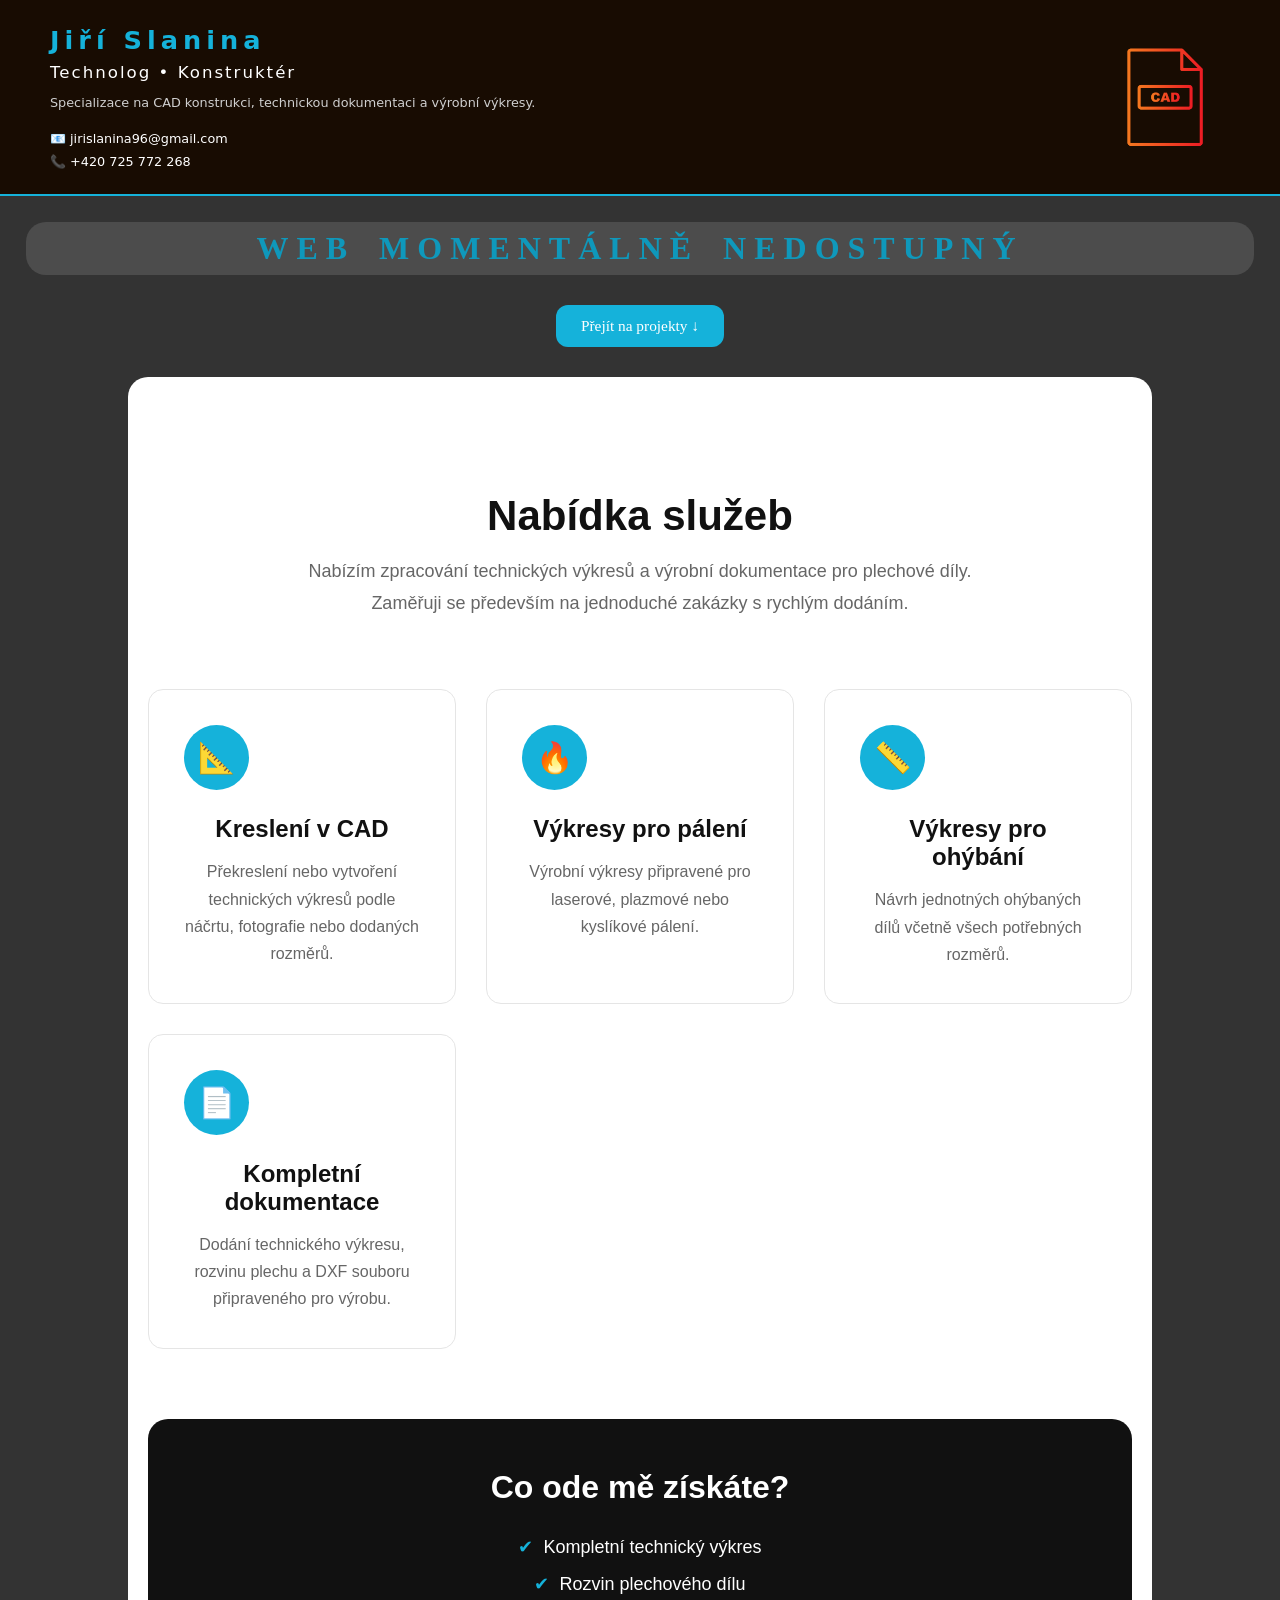
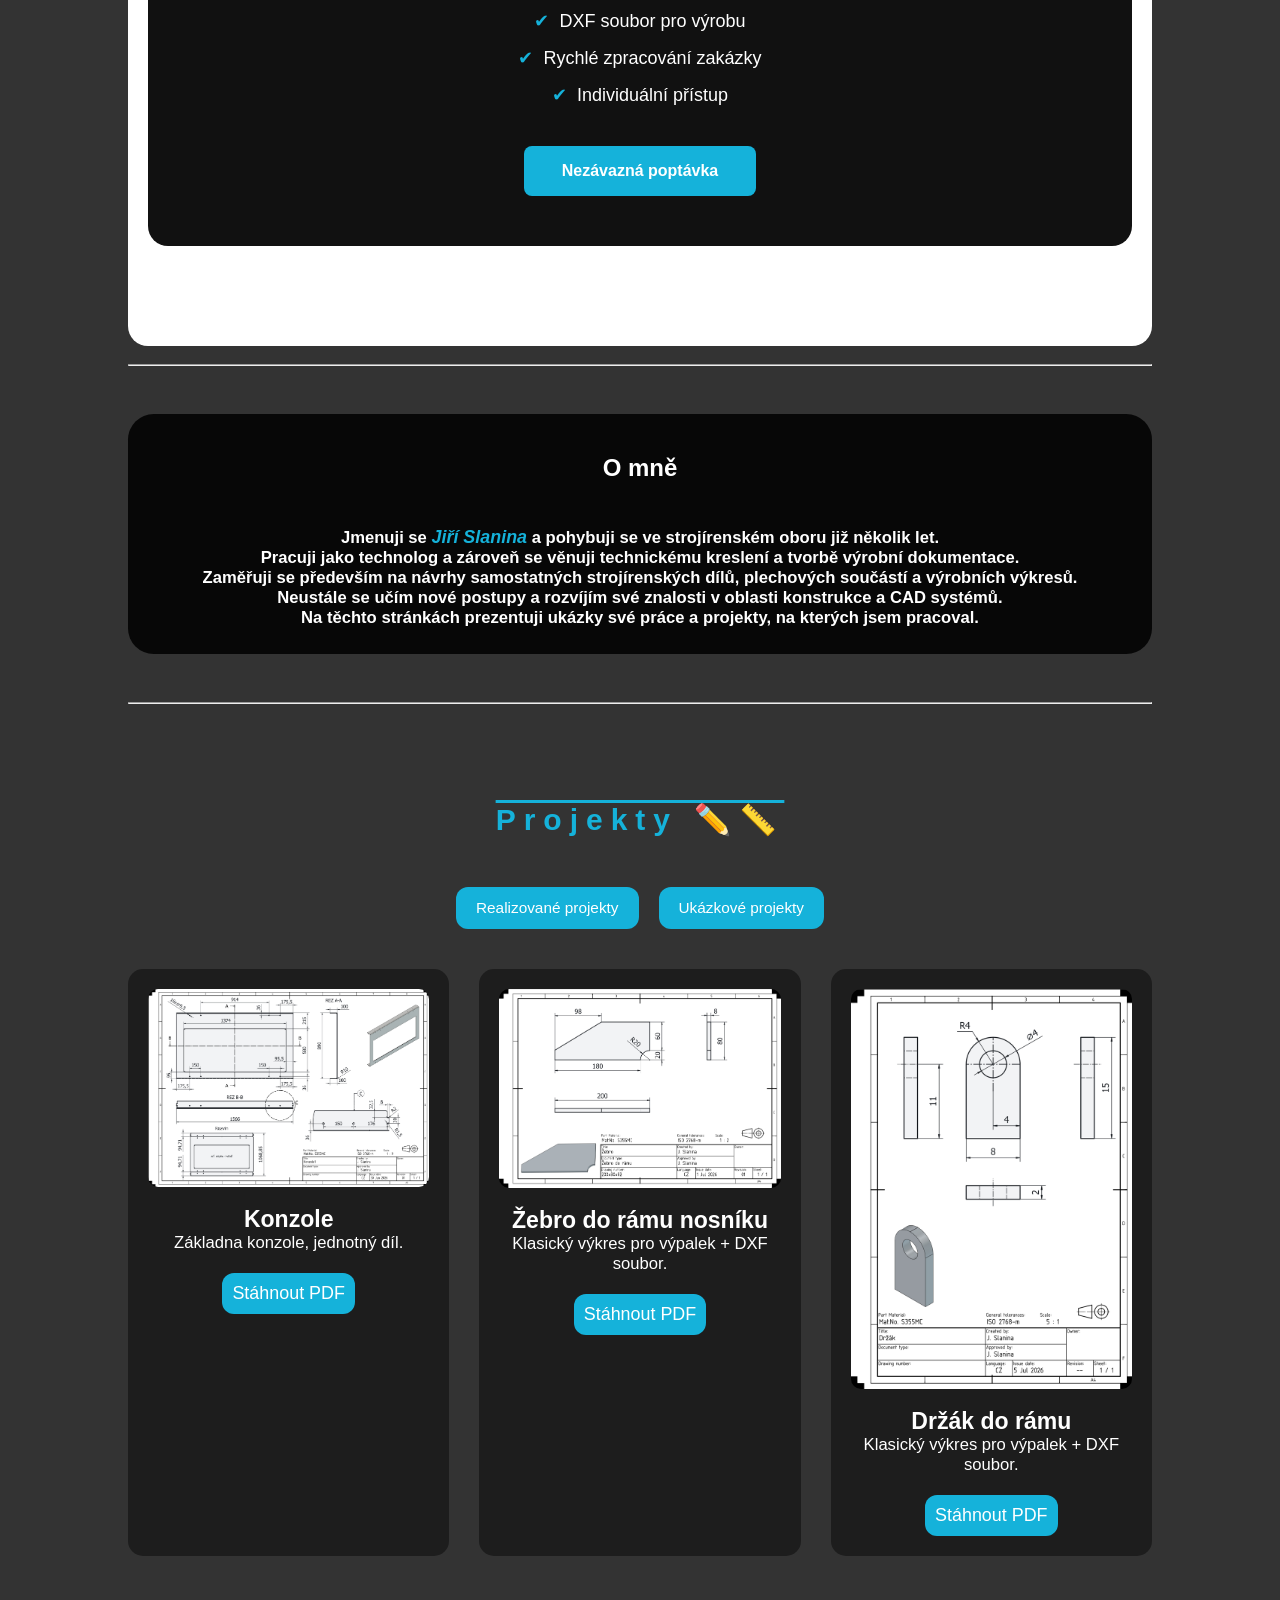
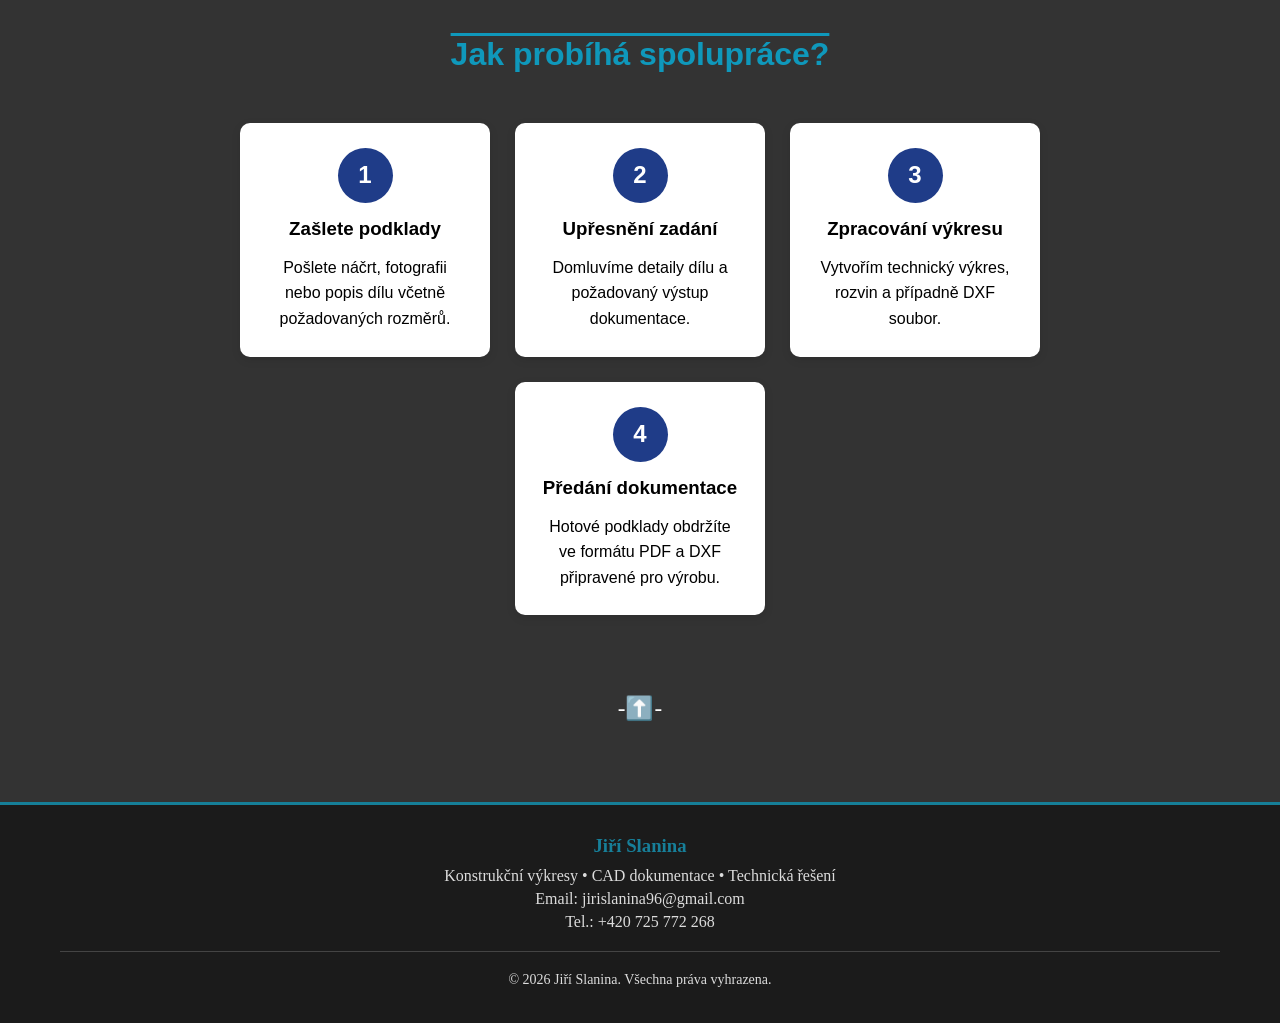
<file: index.html>
<!DOCTYPE html>
<html lang="cs">

<head>
    <meta charset="UTF-8">
    <meta name="viewport" content="width=device-width, initial-scale=1.0">
    <link rel="stylesheet" href="index-style.css">
    <link rel="shortcut icon" href="favicon/favicon-32x32.png" type="image/x-icon">
    <title>Jiří Slanina - Tech-Konstruktér CAD</title>
</head>

<div id="hlavni-obsah">

</div>

<body>

    <header>

        <div class="header-info">

            <div class="hlavicka">
                <h2>Jiří Slanina</h2>
                <p>Technolog • Konstruktér</p>
                <span>Specializace na CAD konstrukci, technickou dokumentaci a výrobní výkresy.</span>
            </div>

            <div class="contact">
                <h4>📧 jirislanina96@gmail.com</h4>
                <h4>📞 +420 725 772 268</h4>
            </div>

        </div>

        <div class="ikona">
            <img src="img/cad-ikon.png" alt="CAD ikona">
        </div>

    </header>

    <div class="out">
        <h1>Web momentálně nedostupný</h1>
    </div>

    <div class="scroll-btn">
        <a href="#projekty">Přejít na projekty ↓</a>
    </div>

    <main>



        <!--**********************ZKUŠEBNÍ-->
        <section id="sluzby" class="services">
            <div class="container">

                <div class="section-title">
                    <h2>Nabídka služeb</h2>
                    <p>
                        Nabízím zpracování technických výkresů a výrobní dokumentace
                        pro plechové díly. Zaměřuji se především na jednoduché zakázky
                        s rychlým dodáním.
                    </p>
                </div>

                <div class="services-grid">

                    <div class="service-box">
                        <div class="icon">📐</div>
                        <h3>Kreslení v CAD</h3>
                        <p>
                            Překreslení nebo vytvoření technických výkresů podle
                            náčrtu, fotografie nebo dodaných rozměrů.
                        </p>
                    </div>

                    <div class="service-box">
                        <div class="icon">🔥</div>
                        <h3>Výkresy pro pálení</h3>
                        <p>
                            Výrobní výkresy připravené pro laserové, plazmové
                            nebo kyslíkové pálení.
                        </p>
                    </div>

                    <div class="service-box">
                        <div class="icon">📏</div>
                        <h3>Výkresy pro ohýbání</h3>
                        <p>
                            Návrh jednotných ohýbaných dílů včetně všech
                            potřebných rozměrů.
                        </p>
                    </div>

                    <div class="service-box">
                        <div class="icon">📄</div>
                        <h3>Kompletní dokumentace</h3>
                        <p>
                            Dodání technického výkresu, rozvinu plechu a DXF souboru
                            připraveného pro výrobu.
                        </p>
                    </div>

                </div>

                <div class="service-info">

                    <h3>Co ode mě získáte?</h3>

                    <ul>
                        <li>Kompletní technický výkres</li>
                        <li>Rozvin plechového dílu</li>
                        <li>DXF soubor pro výrobu</li>
                        <li>Rychlé zpracování zakázky</li>
                        <li>Individuální přístup</li>
                    </ul>

                    <a href="kontakt.html" class="btn-primary">
                        Nezávazná poptávka
                    </a>

                </div>

            </div>
        </section>

        <!--****************************-->


        <br>
        <hr>
        <br>
        <div class="me">
            <h1>O mně</h1>
            <h3>Jmenuji se <i>Jiří Slanina</i> a pohybuji se ve strojírenském oboru již několik let. <br>Pracuji
                jako technolog a zároveň se věnuji technickému kreslení a tvorbě výrobní dokumentace. <br>Zaměřuji se
                především na návrhy samostatných strojírenských dílů, plechových součástí a výrobních
                výkresů. <br>Neustále se učím nové postupy a rozvíjím své znalosti v oblasti konstrukce a CAD
                systémů. <br>Na těchto stránkách prezentuji ukázky své práce a projekty, na kterých jsem pracoval.
            </h3>
        </div>
        <br>
        <hr>
        <br>
        <section class="projekty" id="projekty">

            <h1>Projekty&nbsp;✏️📏</h1>

            <div class="projekty-menu">
                <button id="btn-real">Realizované projekty</button>
                <button id="btn-test">Ukázkové projekty</button>
            </div>

            <!-- REALIZOVANÉ -->

            <div class="projekty-row" id="realizovane">

                <div class="projekt">
                    <img src="project/konzole.png" alt="Projekt 4">
                    <h3>Konzole</h3>
                    <p>Základna konzole, jednotný díl.</p>
                    <a href="project/Konzole-1.pdf" download>Stáhnout PDF</a>
                </div>

                <div class="projekt">
                    <img src="project/Žebro do rámu.png" alt="Projekt 2">
                    <h3>Žebro do rámu nosníku</h3>
                    <p>Klasický výkres pro výpalek + DXF soubor.</p>
                    <a href="project/Žebro 200x80x8.pdf" download>Stáhnout PDF</a>
                </div>

                <div class="projekt">
                    <img src="project/Držák.png" alt="Projekt 2">
                    <h3>Držák do rámu</h3>
                    <p>Klasický výkres pro výpalek + DXF soubor.</p>
                    <a href="project/Držák.pdf" download>Stáhnout PDF</a>
                </div>
            </div>

            <!--                         UKÁZKOVÉ                  -->

            <div class="projekty-row" id="ukazkove">

                <div class="projekt">
                    <img src="project/Držak světla v kabině.png" alt="Projekt 3">
                    <h3>Držák světla v kabině</h3>
                    <p>Ohýbaný díl s drážkami a otvory + rozvin s DXF.</p>
                    <a href="project/Žebro 200x80x8.pdf" download>Stáhnout&nbsp;PDF</a>
                </div>

                <div class="projekt">
                    <img src="project/Podložka.png" alt="Projekt 4">
                    <h3>Podložka</h3>
                    <p>Technický výkres podložky pro usazení trubky.</p>
                    <a href="project/Konzole-1.pdf" download>Stáhnout&nbsp;PDF</a>
                </div>

                <div class="projekt">
                    <img src="project/Výpalek s otvorem.png" alt="Projekt 5">
                    <h3>Krytka</h3>
                    <p>Zakrývací plech.</p>
                    <a href="project/Výpalek s otvorem.pdf" download>Stáhnout&nbsp;PDF</a>
                </div>

                <div class="projekt">
                    <img src="project/Štítek bok rámu.png" alt="Projekt 5">
                    <h3>Štítek pro gravír</h3>
                    <p>Štítek na boční plech rámu, pro gravírování vlastnosti rámu.</p>
                    <a href="project/Štítek bok rámu.pdf" download>Stáhnout&nbsp;PDF</a>
                </div>

                <div class="projekt">
                    <img src="project/Žebro k zavaření.png" alt="">
                    <h3>Žebro na trubku</h3>
                    <p>Žebro k zavaření na trubku, který bude držet boční plechy.</p>
                    <a href="project/Žebro k zavaření.pdf">Stáhnout&nbsp;PDF</a>
                </div>

                <div class="projekt">
                    <img src="project/U-profil.vyk.png" alt="">
                    <h3>U-profil s otvory</h3>
                    <p>Ohnutý výpalek do tvaru U s otvory pro kabely a šrouby</p>
                    <a href="project/U-profil.pdf">Stáhnout&nbsp;PDF</a>
                </div>

            </div>

        </section>


        <section class="spoluprace">

            <h1>Jak probíhá spolupráce?</h1>

            <div class="kroky">

                <div class="krok">
                    <span>1</span>
                    <h3>Zašlete podklady</h3>
                    <p>
                        Pošlete náčrt, fotografii nebo popis dílu
                        včetně požadovaných rozměrů.
                    </p>
                </div>

                <div class="krok">
                    <span>2</span>
                    <h3>Upřesnění zadání</h3>
                    <p>
                        Domluvíme detaily dílu a požadovaný
                        výstup dokumentace.
                    </p>
                </div>

                <div class="krok">
                    <span>3</span>
                    <h3>Zpracování výkresu</h3>
                    <p>
                        Vytvořím technický výkres, rozvin
                        a případně DXF soubor.
                    </p>
                </div>

                <div class="krok">
                    <span>4</span>
                    <h3>Předání dokumentace</h3>
                    <p>
                        Hotové podklady obdržíte ve formátu
                        PDF a DXF připravené pro výrobu.
                    </p>
                </div>

            </div>

        </section>


    </main>


    <div class="btn-up">
        <a href="#hlavni-obsah" class="btn-down">-⬆️-</a>
    </div>

    <!--**************************KONEC MAIN***************************
-->


    <footer>
        <div class="paticka">
            <div class="paticka-info">
                <h3>Jiří Slanina</h3>
                <p>Konstrukční výkresy • CAD dokumentace • Technická řešení</p>
            </div>

            <div class="paticka-kontakt">
                <p>Email: jirislanina96@gmail.com</p>
                <p>Tel.: +420 725 772 268</p>
            </div>

            <div class="paticka-copy">
                <p>&copy; 2026 Jiří Slanina. Všechna práva vyhrazena.</p>
            </div>
        </div>
    </footer>

    <script src="script.js"></script>
</body>

</html>
</file>
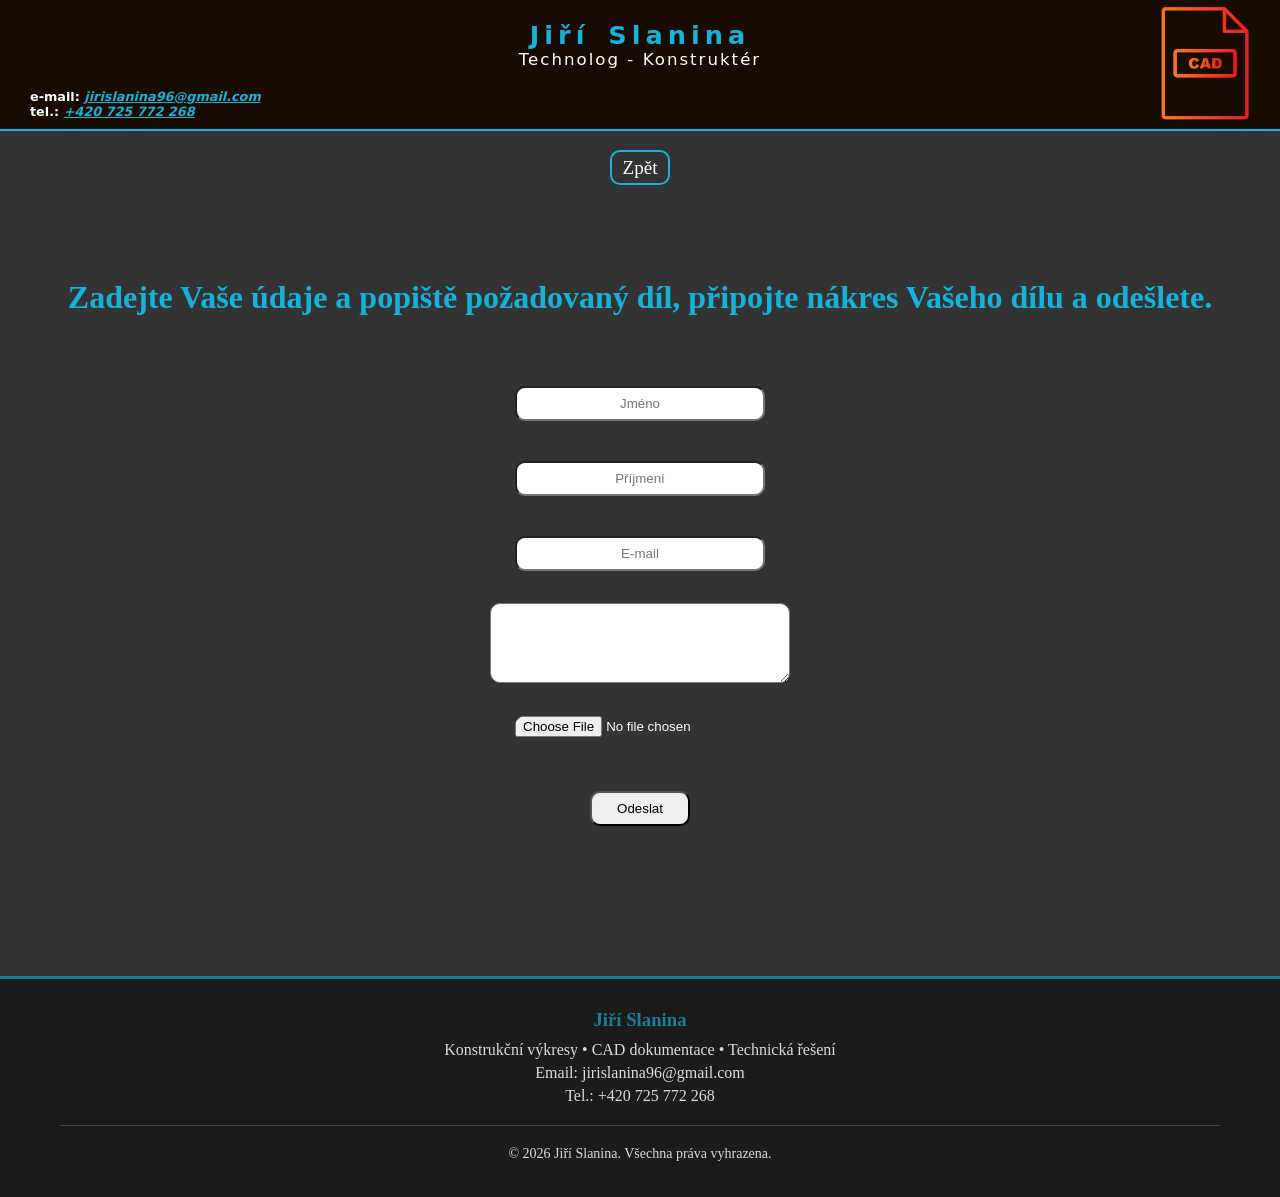
<file: kontakt.html>
<!DOCTYPE html>
<html lang="en">

<head>
    <meta charset="UTF-8">
    <meta name="viewport" content="width=device-width, initial-scale=1.0">
    <link rel="stylesheet" href="kontakt-style.css">
    <link rel="shortcut icon" href="favicon/favicon-32x32.png" type="image/x-icon">
    <title>Nezávazná poptávka</title>
</head>

<body>
    <header>
        <div class="hlavicka">
            <h2>Jiří Slanina</h2>
            <p>Technolog - Konstruktér</p>
        </div>

        <div class="contact">
            <h4>e-mail: <strong><i>jirislanina96@gmail.com</i></strong></h4>
            <h4>tel.: <strong><i>+420 725 772 268</i></strong></h4>
        </div>

        <div class="ikona">
            <img src="img/cad-ikon.png" alt="">
        </div>
    </header>



    <div class="back-page">
        <a class="btn-back" href="index.html">Zpět</a>
    </div>






    <main>
        <div class="formular">
            <h2>Zadejte Vaše údaje a popiště požadovaný díl, připojte nákres Vašeho dílu a odešlete.
            </h2>

            <form action="https://formspree.io/f/xqevokez" method="POST" enctype="multipart/form-data">
                <input type="text" name="Jméno:" placeholder="Jméno" required>
                <input type="text" name="Příjmení:" placeholder="Příjmení" required>
                <input type="email" name="E-mail:" placeholder="E-mail" required>
                <textarea name="zprava" id="" required></textarea>
                <input type="file" name="Soubor:" id="">
                <input type="submit" value="Odeslat">
            </form>
        </div>
    </main>


    <footer>
        <div class="paticka">
            <div class="paticka-info">
                <h3>Jiří Slanina</h3>
                <p>Konstrukční výkresy • CAD dokumentace • Technická řešení</p>
            </div>

            <div class="paticka-kontakt">
                <p>Email: jirislanina96@gmail.com</p>
                <p>Tel.: +420 725 772 268</p>
            </div>

            <div class="paticka-copy">
                <p>&copy; 2026 Jiří Slanina. Všechna práva vyhrazena.</p>
            </div>
        </div>
    </footer>
</body>

</html>
</file>
<file: index-style.css>
* {
    margin: 0;
    padding: 0;
    box-sizing: border-box;
}


/*      BODY
*/
body {
    background-color: #000000cc;
}





/*      BODY END
*/






/*      HEADER
*/
header {
    width: 100%;
    background-color: rgb(24, 12, 2);
    border-bottom: 2px solid #15b2da;

    display: flex;
    justify-content: space-between;
    align-items: center;

    padding: 25px 50px;

    font-family: system-ui, -apple-system, BlinkMacSystemFont,
        'Segoe UI', Roboto, Oxygen, Ubuntu, Cantarell,
        'Open Sans', 'Helvetica Neue', sans-serif;
}

.header-info {
    display: flex;
    flex-direction: column;
    gap: 20px;
}

.hlavicka h2 {
    font-size: clamp(24px, 2vw, 40px);
    color: #15b2da;
    letter-spacing: 5px;
    margin-bottom: 8px;
}

.hlavicka p {
    font-size: clamp(15px, 1.3vw, 24px);
    color: #ffffff;
    letter-spacing: 2px;
    margin-bottom: 10px;
}

.hlavicka span {
    color: #cfcfcf;
    font-size: clamp(12px, 1vw, 18px);
}

.contact {
    display: flex;
    flex-direction: column;
    gap: 8px;
}

.contact h4 {
    color: white;
    font-size: clamp(12px, 1vw, 18px);
    font-weight: 500;
}

.ikona img {
    width: 130px;
    display: block;
}

@media (max-width: 768px) {

    header {
        flex-direction: column;
        text-align: center;
        gap: 25px;
        padding: 25px 15px;
    }

    .header-info {
        align-items: center;
    }

    .ikona img {
        width: 100px;
    }
}


/**************************************/



.out {
    text-align: center;
    margin: 2vw;
    background-color: #ffffff1f;
    border-radius: 20px;
}

.out h1 {
    font-size: clamp(28px, 2.5vw, 38px);
    color: #0f98bb;
    letter-spacing: 8px;
    word-spacing: 8px;
    text-transform: uppercase;
    padding: 8px 10px;
}



/*tlačítko posunutí*/
html {
    scroll-behavior: smooth;
}

.scroll-btn {
    white-space: nowrap;
    text-align: center;
    margin: 30px auto;
    cursor: pointer;
}

.scroll-btn a {
    display: inline-block;
    padding: 12px 25px;
    background-color: #15b2da;
    color: white;
    text-decoration: none;
    border-radius: 12px;
    font-size: clamp(14px, 1.2vw, 18px);
    transition: 0.3s;
}

.scroll-btn a:hover {
    background-color: #0f98bb;
    transform: translateY(-3px);
}


/**-****************************************/









/**************************************************zkušební */
.services {
    background: #ffffff;
    padding: 100px 20px;
    border-radius: 20px;
}

.container {
    max-width: 1200px;
    margin: auto;
}

.section-title {
    text-align: center;
    margin-bottom: 70px;
}

.section-title span {
    color: #15b2da;
    font-weight: 700;
    letter-spacing: 2px;
    font-size: clamp(14px, 1.5vw, 28px);
    text-decoration: overline;
}

.section-title h2 {
    font-size: 42px;
    color: #111;
    margin: 15px 0;
}

.section-title p {
    max-width: 700px;
    margin: auto;
    color: #666;
    line-height: 1.8;
    font-size: 18px;
}

.services-grid {
    display: grid;
    grid-template-columns: repeat(auto-fit, minmax(260px, 1fr));
    gap: 30px;
}

.service-box {
    background: #fff;
    border: 1px solid #e5e5e5;
    border-radius: 15px;
    padding: 35px;
    transition: .3s;
}

.service-box:hover {
    transform: translateY(-8px);
    border-color: #15b2da;
    box-shadow: 0 15px 35px rgba(0, 0, 0, .08);
}

.icon {
    width: 65px;
    height: 65px;
    background: #15b2da;
    color: #fff;
    border-radius: 50%;
    display: flex;
    justify-content: center;
    align-items: center;
    font-size: 30px;
    margin-bottom: 25px;
}

.service-box h3 {
    font-size: 24px;
    margin-bottom: 15px;
    color: #111;
}

.service-box p {
    color: #666;
    line-height: 1.7;
}

.service-info {
    margin-top: 70px;
    background: #111;
    color: #fff;
    border-radius: 20px;
    padding: 50px;
    text-align: center;
}

.service-info h3 {
    font-size: 32px;
    margin-bottom: 30px;
}

.service-info ul {
    list-style: none;
    padding: 0;
    margin: 0 0 40px;
}

.service-info li {
    margin: 15px 0;
    font-size: 18px;
}

.service-info li::before {
    content: "✔";
    color: #15b2da;
    margin-right: 10px;
}

.btn-primary {
    display: inline-block;
    background: #15b2da;
    color: #fff;
    padding: 16px 38px;
    border-radius: 8px;
    text-decoration: none;
    font-weight: 600;
    transition: .3s;
}

.btn-primary:hover {
    background: #0f98bb;
    transform: translateY(-3px);
}


/********************************/

/*      HEADER END
*/










/*      MAIN
*/

main {
    width: 80%;
    text-align: center;
    margin: 2vw auto;
    font-family: 'Trebuchet MS', 'Lucida Sans Unicode', 'Lucida Grande', 'Lucida Sans', Arial, sans-serif;
}

.me {
    background-color: rgba(0, 0, 0, 0.863);
    padding: 2vw;
    border-radius: 2vw;
    margin: 30px auto;
}

.me:hover {
    background-color: #f1e6e61a;
    transition: background 0.7s;
}

.me h1 {
    font-size: clamp(24px, 1.7vw, 32px);
    padding: 15px;
    text-align: center;
    color: #fff;
}

.me h3 {
    font-size: clamp(12px, 1.3vw, 22px);
    text-align: center;
    margin-top: 30px;
    color: #fff;
}

.me h3 i {
    color: #15b2da;
    font-size: clamp(14px, 1.4vw, 24px);
}



.projekty {
    margin: 2vw auto;
}

.projekty h1 {
    margin-top: 80px;
    margin-bottom: 50px;
    text-decoration: overline;
    letter-spacing: 8px;
    color: #15b2da;
    font-size: clamp(30px, 2.2vw, 40px);
}

.projekty-row {
    display: grid;
    grid-template-columns: repeat(3, 1fr);
    gap: 30px;
    width: 100%;
    margin: auto;
}

.projekt {
    background: rgba(0, 0, 0, 0.438);
    border-radius: 15px;
    padding: 20px;
    text-align: center;
}

.projekt:hover {
    transform: scale(1.05);
}

.projekt img {
    width: 100%;
    border-radius: 10px;
}

.projekt h3 {
    font-size: clamp(20px, 1.8vw, 30px);
    color: #fff;
    margin-top: 15px;
}

.projekt p {
    font-size: clamp(12px, 1.3vw, 22px);
    margin-bottom: 20px;
    color: #fff;
}

.projekt a {
    text-decoration: none;
    font-size: clamp(10px, 1.4vw, 20px);
    background-color: #15b2da;
    color: #fff;
    padding: 10px;
    border-radius: 12px;
    display: inline-block;
    white-space: nowrap;
}

.projekt a:hover {
    color: #000;
    background-color: #15b3daa8;
    transition: background 0.5s;
}

@media (max-width:900px) {
    .projekty-row {
        grid-template-columns: repeat(2, 1fr);
    }
}

@media (max-width:600px) {
    .projekty-row {
        grid-template-columns: 1fr;
    }
}


.projekty-menu {
    display: flex;
    justify-content: center;
    gap: 20px;
    margin-bottom: 40px;
}

.projekty-menu button {
    border: none;
    padding: 12px 20px;
    border-radius: 12px;
    background-color: #15b2da;
    color: white;
    cursor: pointer;
    font-size: clamp(12px, 1.2vw, 18px);
}

.projekty-menu button:hover {
    background-color: #15b3daa8;
    color: black;
    transition: 0.5s;
}

/* při načtení stránky budou vidět jen realizované */

#ukazkove {
    display: none;
}





/* SPOLUPRÁCE */

.spoluprace {
    max-width: 1200px;
    margin: 80px auto;
    padding: 0 20px;
    text-align: center;
}

.spoluprace h1 {
    margin-bottom: 50px;
    font-size: 2rem;
    color: #0f98bb;
    text-decoration: overline;
}

.kroky {
    display: flex;
    flex-wrap: wrap;
    justify-content: center;
    gap: 25px;
}

.krok {
    width: 250px;
    padding: 25px;
    background: white;
    border-radius: 10px;
    box-shadow: 0 3px 10px rgba(0, 0, 0, 0.1);
    transition: 0.3s;
}

.krok:hover {
    transform: translateY(-5px);
}

.krok span {
    display: flex;
    justify-content: center;
    align-items: center;
    width: 55px;
    height: 55px;
    margin: 0 auto 15px;
    background: #1f3c88;
    color: white;
    font-size: 1.5rem;
    font-weight: bold;
    border-radius: 50%;
}

.krok h3 {
    margin-bottom: 15px;
}

.krok p {
    line-height: 1.6;
}

/*      MAIN END
*/









.btn-up {
    text-align: center;
    margin: 2vw auto;
}

.btn-up a {
    text-decoration: none;
    font-size: clamp(20px, 1.8vw, 36px);
    color: #fff;
}



/*      FOOTER
*/

footer {
    background-color: #1b1b1b;
    border-top: 3px solid #15b3daa8;
    margin-top: 80px;
}

.paticka {
    max-width: 1200px;
    margin: 0 auto;
    padding: 30px 20px;
    text-align: center;
}

.paticka h3 {
    color: #15b3daa8;
    margin-bottom: 10px;
}

.paticka p {
    color: #dcdcdc;
    margin: 5px 0;
}

.paticka-copy {
    margin-top: 20px;
    padding-top: 15px;
    border-top: 1px solid #444;
    font-size: 14px;
}




/*      FOOTER END
*/
</file>
<file: kontakt-style.css>
*{
    margin: 0;
    padding: 0;
    box-sizing: border-box;
}


body{
    background-color: #000000cc;
}



/*      HEADER
*/
header{
    width: 100%;
    height: auto;
    background-color: rgb(24, 12, 2);
    font-family: system-ui, -apple-system, BlinkMacSystemFont, 'Segoe UI', Roboto, Oxygen, Ubuntu, Cantarell, 'Open Sans', 'Helvetica Neue', sans-serif;
    border-bottom: 2px solid #15b2da;
}

.hlavicka{
    padding: 20px;
    text-align: center;
}

.hlavicka h2{
    font-size: clamp(20px,2vw,36px);
    color: #15b2da;
    letter-spacing: 5px;
    word-spacing: 5px;
}

.hlavicka p{
    font-size: clamp(14px,1.3vw,24px);
    color: #ffffff;
    letter-spacing: 2px;
}


.contact {
    margin-left: 30px;
    margin-bottom: 10px;
}

.contact h4{
    color: #fff;
    font-size: clamp(10px,1vw,18px);
}

.contact h4 strong{
    text-decoration: underline;
    color: #15b2da;
}

.ikona img{
    width: 150px;
    position: absolute;
    top: -0.9vw;
    right: 0;
}

@media (max-width:1160px){
    .ikona img{
        width: 120px;
    }
}


/**************************************/

.back-page{
    margin: 2vw auto;
    text-align: center;
}

.back-page a{
    font-size: clamp(16px, 1.5vw, 25px);
    padding: 5px 10px;
}

.btn-back{
    color: #fff;
    text-decoration: none;
    border: 2px solid #15b2da;
    border-radius: 10px;
}

.btn-back:hover{
    background-color: #fff;
    color: #444;
    border-color: #444;
    transition: background 0.7s, color 0.7s;
}


/********************MAIN START***************/
.formular{
    margin-top: 100px;
}

.formular form{
    display: flex;  
    flex-direction: column;
    padding: 50px;
}

.formular h2{
    font-size: 2rem;
    text-align: center;
    color: #15b2da;
}

.formular form input{
    width: 250px;
    height: 35px;
    border-radius: 10px;
    text-align: center;
    margin: 20px auto;
}

.formular form textarea{
    width: 300px;
    height: 5rem;
    margin: 1vw auto;
    border-radius: 10px;
}

.formular form input[type=file]{
    cursor: pointer;
    color: #fff;
}

.formular form input[type=submit]{
    width: 100px;
    cursor: pointer;
}

/******************************************/

/***************FOOTER START*****************/
footer {
    background-color: #1b1b1b;
    border-top: 3px solid #15b3daa8;
    margin-top: 80px;
}

.paticka {
    max-width: 1200px;
    margin: 0 auto;
    padding: 30px 20px;
    text-align: center;
}

.paticka h3 {
    color: #15b3daa8;
    margin-bottom: 10px;
}

.paticka p {
    color: #dcdcdc;
    margin: 5px 0;
}

.paticka-copy {
    margin-top: 20px;
    padding-top: 15px;
    border-top: 1px solid #444;
    font-size: 14px;
}

/**********************************************************/







/*                     POMŮCKA PRO FLEX
****************************************************************/


/*justify-content: flex-start;   /* vlevo */
/*justify-content: center;       /* doprostřed */
/*justify-content: flex-end;     /* vpravo */
/*justify-content: space-between;/* krajní na okraje */
/*justify-content: space-around; /* stejné mezery okolo */
/*justify-content: space-evenly; /* úplně stejné mezery */



/*align-items: flex-start; /* nahoru */
/*align-items: center;     /* doprostřed */
/*align-items: flex-end;   /* dolů */
/*align-items: stretch;    /* roztáhne výšku */




/*flex-direction: row;         /* vedle sebe */
/*flex-direction: column;      /* pod sebe */
/*flex-direction: row-reverse;
/*flex-direction: column-reverse;



/*flex-wrap: wrap;
/*display: flex;
/*justify-content: center;
/*align-items: center;
/*gap: 20px;
/*flex-wrap: wrap;


/*************************************************************/
</file>
